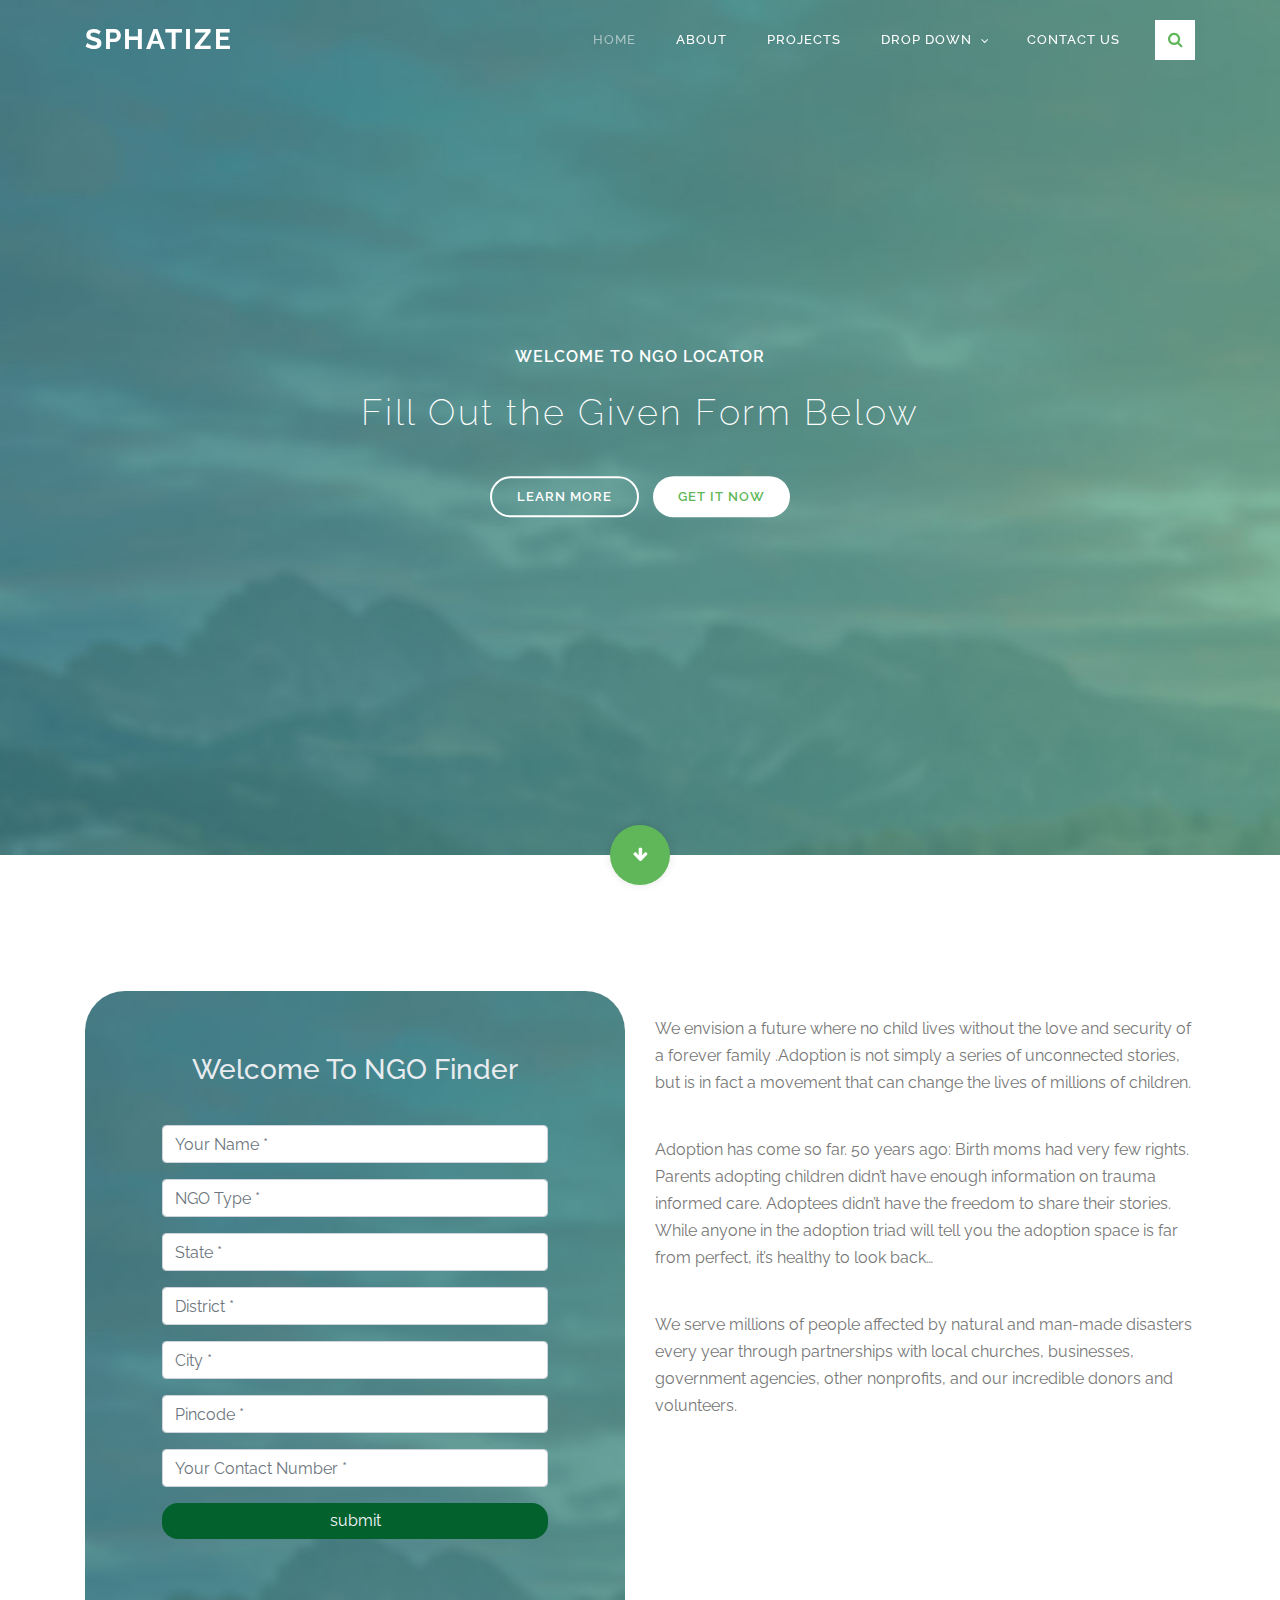
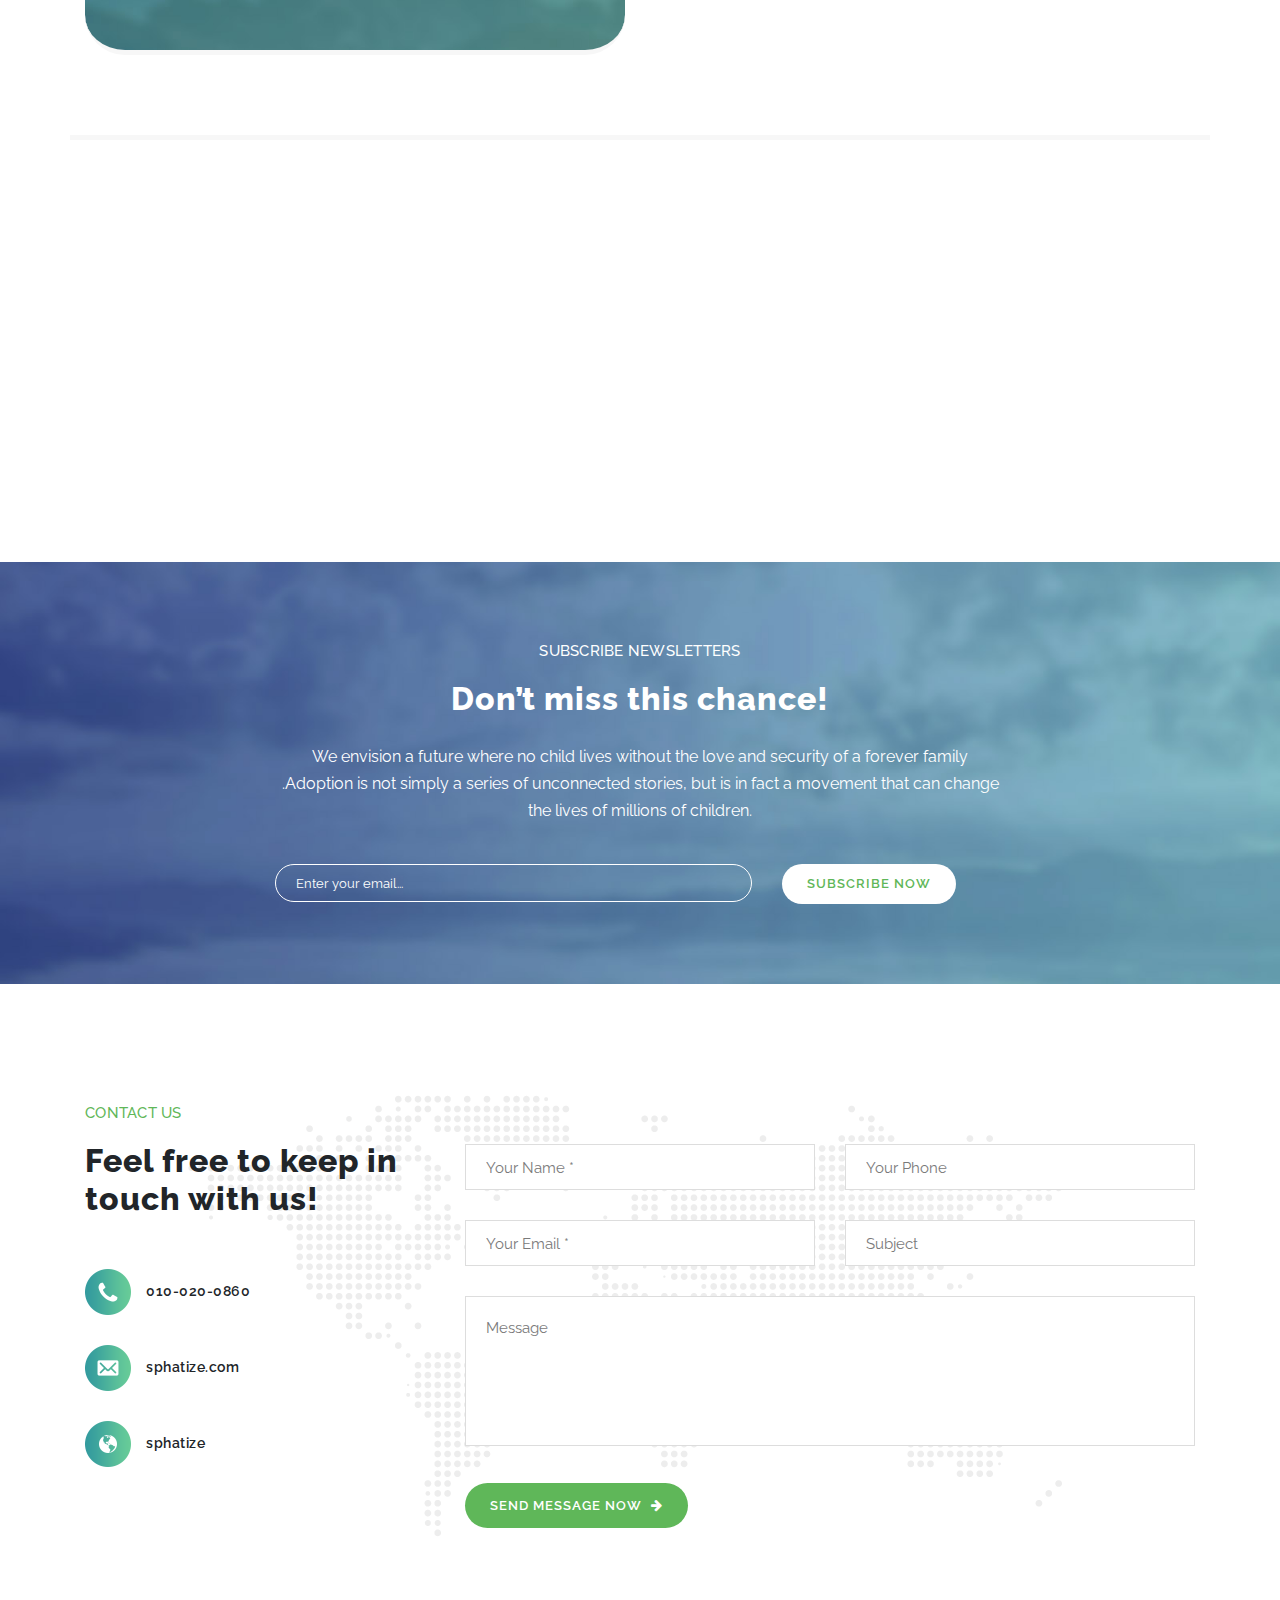
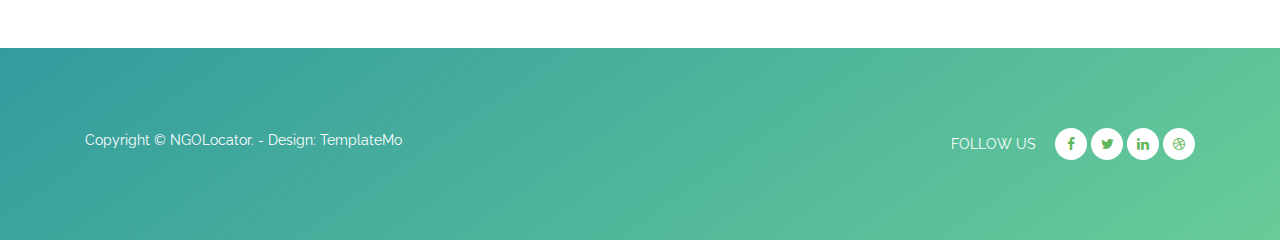
<file: index.html>
<!DOCTYPE html>
<html lang="en">

  <head>

    <meta charset="utf-8">
    <meta name="viewport" content="width=device-width, initial-scale=1, shrink-to-fit=no">
    <meta name="description" content="">
    <meta name="author" content="">
    <link href="https://fonts.googleapis.com/css?family=Raleway:100,200,300,400,500,600,700,800,900&display=swap" rel="stylesheet">

    <title>NGO Locator</title>

<!--

Breezed Template

https://templatemo.com/tm-543-breezed

-->
    <!-- Additional CSS Files -->
    <link rel="stylesheet" type="text/css" href="assets/css/bootstrap.min.css">

    <link rel="stylesheet" type="text/css" href="assets/css/font-awesome.css">

    <link rel="stylesheet" href="assets/css/templatemo-breezed.css">

    <link rel="stylesheet" href="assets/css/owl-carousel.css">

    <link rel="stylesheet" href="assets/css/lightbox.css">
    <style>
        .register .nav-tabs .nav-link:hover{
            border: none;
        }
        .text-align{
            margin-top: -3%;
            margin-bottom: -9%;

            padding: 12%;
            /* margin-left: 10%; */
        }
        /* .form-new{
            margin-right: 22%;
            margin-left: 20%;
        } */
        .register-heading{
            /* margin-left: 21%; */
            text-align: center;
            margin-bottom: 10%;
            color: #e9ecef;
        }
        .register-heading h1{
            margin-left: 21%;
            margin-bottom: 10%;
            color: #e9ecef;
        }
        .register{
            background-image: url("assets/images/slide-01.jpg");
            margin-top: 3%;
            padding: 3%;
            border-radius: 2.5rem;
        }
        .btnSubmit
        {
            width: 50%;
            border-radius: 1rem;
            padding: 1.5%;
            color: #fff;
            background-color: #03612e;
            border: none;
            cursor: pointer;
            margin-right: 6%;
            color: rgb(246, 246, 252);
            margin-top: 4%;
        }
</style>

    </head>
    
    <body>
    
    <!-- ***** Preloader Start ***** -->
    <div id="preloader">
        <div class="jumper">
            <div></div>
            <div></div>
            <div></div>
        </div>
    </div>  
    <!-- ***** Preloader End ***** -->
    
    
    <!-- ***** Header Area Start ***** -->
    <header class="header-area header-sticky">
        <div class="container">
            <div class="row">
                <div class="col-12">
                    <nav class="main-nav">
                        <!-- ***** Logo Start ***** -->
                        <a href="index.html" class="logo">
                            SPHATIZE
                        </a>
                        <!-- ***** Logo End ***** -->
                        <!-- ***** Menu Start ***** -->
                        <ul class="nav">
                            <li class="scroll-to-section"><a href="#top" class="active">Home</a></li>
                            <li class="scroll-to-section"><a href="#about">About</a></li>
                            <li class="scroll-to-section"><a href="#projects">Projects</a></li>
                            <li class="submenu">
                                <a href="javascript:;">Drop Down</a>
                                <ul>
                                    <li><a href="">About Us</a></li>
                                    <li><a href="">Features</a></li>
                                    <li><a href="">FAQ's</a></li>
                                    <li><a href="">Blog</a></li>
                                </ul>
                            </li>
                            <li class="scroll-to-section"><a href="#contact-us">Contact Us</a></li> 
                            <div class="search-icon">
                                <a href="#search"><i class="fa fa-search"></i></a>
                            </div>
                        </ul>        
                        <a class='menu-trigger'>
                            <span>Menu</span>
                        </a>
                        <!-- ***** Menu End ***** -->
                    </nav>
                </div>
            </div>
        </div>
    </header>
    <!-- ***** Header Area End ***** -->
    
    <!-- ***** Search Area ***** -->
    <div id="search">
        <button type="button" class="close">×</button>
        <form id="contact" action="#" method="get">
            <fieldset>
                <input type="search" name="q" placeholder="SEARCH KEYWORD(s)" aria-label="Search through site content">
            </fieldset>
            <fieldset>
                <button type="submit" class="main-button">Search</button>
            </fieldset>
        </form>
    </div>

    <!-- ***** Main Banner Area Start ***** -->
    <div class="main-banner header-text" id="top">
        <div class="Modern-Slider">
          <!-- Item -->
          <div class="item">
            <div class="img-fill">
                <img src="assets/images/slide-01.jpg" alt="">
                <div class="text-content">
                  <h3>Welcome To NGO Locator</h3>
                  <h5>Fill Out the Given Form Below</h5>
                  <a href="#" class="main-stroked-button">Learn More</a>
                  <a href="#" class="main-filled-button">Get It Now</a>
                </div>
            </div>
          </div>
          <!-- // Item -->
        </div>
    </div>
    <div class="scroll-down scroll-to-section"><a href="#about"><i class="fa fa-arrow-down"></i></a></div>
    <!-- ***** Main Banner Area End ***** -->

    <!-- ***** About Area Starts ***** -->
    <section class="section" id="about">
        <div class="container">
            <div class="row">
                <div class="col-lg-6 col-md-6 col-xs-12">
                    <div class="container register">
                        <div class="row">
                            <div class="col-md-12">
                                    <div class="tab-pane fade show active text-align form-new" id="home" role="tabpanel" aria-labelledby="home-tab">
                                        <h3 class="register-heading">Welcome To NGO Finder</h3>
                                        <div class="row register-form">
                                            <div class="col-md-12">
                                                <form method="post" autocomplete="off" name="google-sheet">
                                                    <div class="form-group">
                                                        <input type="text" name="Name" class="form-control" placeholder="Your Name *" value="" required=""/>
                                                    </div>
                                                    <div class="form-group">
                                                        <input type="text" name="NGO Type" class="form-control" placeholder="NGO Type *" value="" required=""/>
                                                    </div>
                                                    <div class="form-group">
                                                        <input type="text" name="State" class="form-control" placeholder="State *" value="" required=""/>
                                                    </div>
                                                    <div class="form-group">
                                                        <input type="text" name="District" class="form-control" placeholder="District *" value="" required=""/>
                                                    </div>
                                                    <div class="form-group">
                                                        <input type="text" name="City" class="form-control" placeholder="City *" value="" required=""/>
                                                    </div>
                                                    <div class="form-group">
                                                        <input type="number" name="Pincode" class="form-control" placeholder="Pincode *" value="" required=""/>
                                                    </div>
                                                    <div class="form-group">
                                                        <input type="number" name="Phone" class="form-control" placeholder="Your Contact Number *" value="" required=""/>
                                                    </div>
                                                    <div class="form-group">
                                                        <input type="submit" name="submit" class="btnSubmit btn-block" value="submit" />
                                                    </div>
                                            
                                                </form>
                                            </div>
                                        </div>
                                    </div>
                            </div>
                        </div>
                    </div>   
                </div>
                <div class="col-lg-6 col-md-6 col-xs-12">
                    <div class="right-text-content">
                        <p>

                            We envision a future where no child lives without the love and security of a forever family .Adoption is not simply a series
                            of unconnected stories, but is in fact a movement that can change the lives of millions of children.
                        </p>
                    </div>
                    <div class="right-text-content">
                        <p>Adoption has come so far. 50 years ago: Birth moms had very few rights. Parents adopting children didn’t have enough information on trauma informed care. 
                            Adoptees didn’t have the freedom to share their stories. While anyone in the adoption triad will tell you the adoption space is far from 
                            perfect, it’s healthy to look back…</p>
                    </div><div class="right-text-content">
                        <p>We serve millions of people affected by natural and man-made disasters every year through partnerships with local churches, businesses, government agencies, 
                            other nonprofits, and our incredible donors and volunteers.</p>
                    </div>
                </div>
            </div>
        </div>
    </section>
    <!-- ***** About Area Ends ***** -->

    <!-- ***** Features Big Item Start ***** -->
    <section class="section" id="features">
        <div class="container">
            <div class="row">
                <div class="col-lg-4 col-md-6 col-sm-12 col-xs-12" data-scroll-reveal="enter left move 30px over 0.6s after 0.4s">
                    <div class="features-item">
                        <div class="features-icon">
                            <img src="assets/images/features-icon-1.png" alt="">
                        </div>
                        <div class="features-content">
                            <h4>Initial Work</h4>
                            <p>We serve millions of people affected by natural and man-made disasters every year through partnerships with local churches, businesses, government agencies, other nonprofits, and our incredible donors and volunteers.</p>
                            <a href="#" class="text-button-icon">
                                Learn More <i class="fa fa-arrow-right"></i>
                            </a>
                        </div>
                    </div>
                </div>
                <div class="col-lg-4 col-md-6 col-sm-12 col-xs-12" data-scroll-reveal="enter bottom move 30px over 0.6s after 0.4s">
                    <div class="features-item">
                        <div class="features-icon">
                            <img src="assets/images/features-icon-1.png" alt="">
                        </div>
                        <div class="features-content">
                            <h4>Master Planning</h4>
                            <p>We envision a future where no child lives without the love and security of a forever family .Adoption is not simply a series of unconnected stories, but is in fact a movement that can change the lives of millions of children. </p>
                            <a href="#" class="text-button-icon">
                                Learn More <i class="fa fa-arrow-right"></i>
                            </a>
                        </div>
                    </div>
                </div>
                <div class="col-lg-4 col-md-6 col-sm-12 col-xs-12" data-scroll-reveal="enter right move 30px over 0.6s after 0.4s">
                    <div class="features-item">
                        <div class="features-icon">
                            <img src="assets/images/features-icon-1.png" alt="">
                        </div>
                        <div class="features-content">
                            <h4>Smooth Execution</h4>
                            <p>We envision a future where no child lives without the love and security of a forever family .Adoption is not simply a series of unconnected stories, but is in fact a movement that can change the lives of millions of children. </p>
                            <a href="#" class="text-button-icon">
                                Learn More <i class="fa fa-arrow-right"></i>
                            </a>
                        </div>
                    </div>
                </div>
            </div>
        </div>
    </section>
    <!-- ***** Features Big Item End ***** -->

    <!-- ***** Features Big Item Start ***** -->
    <section class="section" id="subscribe">
        <div class="container">
            <div class="row">
                <div class="col-lg-8 offset-lg-2">
                    <div class="section-heading">
                        <h6>Subscribe Newsletters</h6>
                        <h2>Don’t miss this chance!</h2>
                    </div>
                    <div class="subscribe-content">
                        <p>We envision a future where no child lives without the love and security of a forever family .Adoption is not simply a series of unconnected stories, but is in fact a movement that can change the lives of millions of children. </p>
                        <div class="subscribe-form">
                            <form id="subscribe-now" action="" method="get">
                                <div class="row">
                                    <div class="col-md-8 col-sm-12">
                                      <fieldset>
                                        <input name="email" type="text" id="email" placeholder="Enter your email..." required="">
                                      </fieldset>
                                    </div>
                                    <div class="col-md-4 col-sm-12">
                                      <fieldset>
                                        <button type="submit" id="form-submit" class="main-button">Subscribe Now</button>
                                      </fieldset>
                                    </div>
                                </div>
                            </form>
                        </div>
                    </div>
                </div>
            </div>
        </div>
    </section>
   
    <section class="section" id="contact-us">
        <div class="container">
            <div class="row">
                <div class="col-lg-4 col-md-4 col-xs-12">
                    <div class="left-text-content">
                        <div class="section-heading">
                            <h6>Contact Us</h6>
                            <h2>Feel free to keep in touch with us!</h2>
                        </div>
                        <ul class="contact-info">
                            <li><img src="assets/images/contact-info-01.png" alt="">010-020-0860</li>
                            <li><img src="assets/images/contact-info-02.png" alt="">sphatize.com</li>
                            <li><img src="assets/images/contact-info-03.png" alt="">sphatize</li>
                        </ul>
                    </div>
                </div>
                <div class="col-lg-8 col-md-8 col-xs-12">
                    <div class="contact-form">
                        <form id="contact" action="" method="get">
                          <div class="row">
                            <div class="col-md-6 col-sm-12">
                              <fieldset>
                                <input name="name" type="text" id="name" placeholder="Your Name *" required="">
                              </fieldset>
                            </div>
                            <div class="col-md-6 col-sm-12">
                              <fieldset>
                                <input name="phone" type="text" id="phone" placeholder="Your Phone" required="">
                              </fieldset>
                            </div>
                            <div class="col-md-6 col-sm-12">
                              <fieldset>
                                <input name="email" type="email" id="email" placeholder="Your Email *" required="">
                              </fieldset>
                            </div>
                            <div class="col-md-6 col-sm-12">
                              <fieldset>
                                <input name="subject" type="text" id="subject" placeholder="Subject">
                              </fieldset>
                            </div>
                            <div class="col-lg-12">
                              <fieldset>
                                <textarea name="message" rows="6" id="message" placeholder="Message" required=""></textarea>
                              </fieldset>
                            </div>
                            <div class="col-lg-12">
                              <fieldset>
                                <button type="submit" id="form-submit" class="main-button-icon">Send Message Now <i class="fa fa-arrow-right"></i></button>
                              </fieldset>
                            </div>
                          </div>
                        </form>
                    </div>
                </div>
            </div>
        </div>
    </section>
    <!-- ***** Contact Us Area Ends ***** -->
    
    <!-- ***** Footer Start ***** -->
    <footer>
        <div class="container">
            <div class="row">
                <div class="col-lg-6 col-xs-12">
                    <div class="left-text-content">
                        <p>Copyright &copy; NGOLocator. 
                        
                        - Design: <a rel="nofollow noopener" href="NGOLOCATOR">TemplateMo</a></p>
                    </div>
                </div>
                <div class="col-lg-6 col-xs-12">
                    <div class="right-text-content">
                            <ul class="social-icons">
                                <li><p>Follow Us</p></li>
                                <li><a rel="nofollow" href="https://fb.com/templatemo"><i class="fa fa-facebook"></i></a></li>
                                <li><a rel="nofollow" href="https://fb.com/templatemo"><i class="fa fa-twitter"></i></a></li>
                                <li><a rel="nofollow" href="https://fb.com/templatemo"><i class="fa fa-linkedin"></i></a></li>
                                <li><a rel="nofollow" href="https://fb.com/templatemo"><i class="fa fa-dribbble"></i></a></li>
                            </ul>
                    </div>
                </div>
            </div>
        </div>
    </footer>
    

    <!-- jQuery -->
    <script src="assets/js/jquery-2.1.0.min.js"></script>

    <!-- Bootstrap -->
    <script src="assets/js/popper.js"></script>
    <script src="assets/js/bootstrap.min.js"></script>

    <!-- Plugins -->
    <script src="assets/js/owl-carousel.js"></script>
    <script src="assets/js/scrollreveal.min.js"></script>
    <script src="assets/js/waypoints.min.js"></script>
    <script src="assets/js/jquery.counterup.min.js"></script>
    <script src="assets/js/imgfix.min.js"></script> 
    <script src="assets/js/slick.js"></script> 
    <script src="assets/js/lightbox.js"></script> 
    <script src="assets/js/isotope.js"></script> 
    
    <!-- Global Init -->
    <script src="assets/js/custom.js"></script>
    <script>
        const scriptURL = 'https://script.google.com/macros/s/AKfycbyVySAwBnuQlNZzVY_opl0wBU-8Vws1WzcLSdMutOp3HIbDRepaBT9giC_LuuAY2VZT/exec'
        const form = document.forms['google-sheet']
      
        form.addEventListener('submit', e => {
          e.preventDefault()
          fetch(scriptURL, { method: 'POST', body: new FormData(form)})
            .then(response => alert("Thanks for Contacting us..! We Will Contact You Soon..."))
            .catch(error => console.error('Error!', error.message))
        })
      </script>


    <script src="https://maxcdn.bootstrapcdn.com/bootstrap/4.1.1/js/bootstrap.min.js"></script>
    <script src="https://cdnjs.cloudflare.com/ajax/libs/jquery/3.2.1/jquery.min.js"></script>
    <script>

        $(function() {
            var selectedClass = "";
            $("p").click(function(){
            selectedClass = $(this).attr("data-rel");
            $("#portfolio").fadeTo(50, 0.1);
                $("#portfolio div").not("."+selectedClass).fadeOut();
            setTimeout(function() {
              $("."+selectedClass).fadeIn();
              $("#portfolio").fadeTo(50, 1);
            }, 500);
                
            });
        });

    </script>

  </body>
</html>
</file>
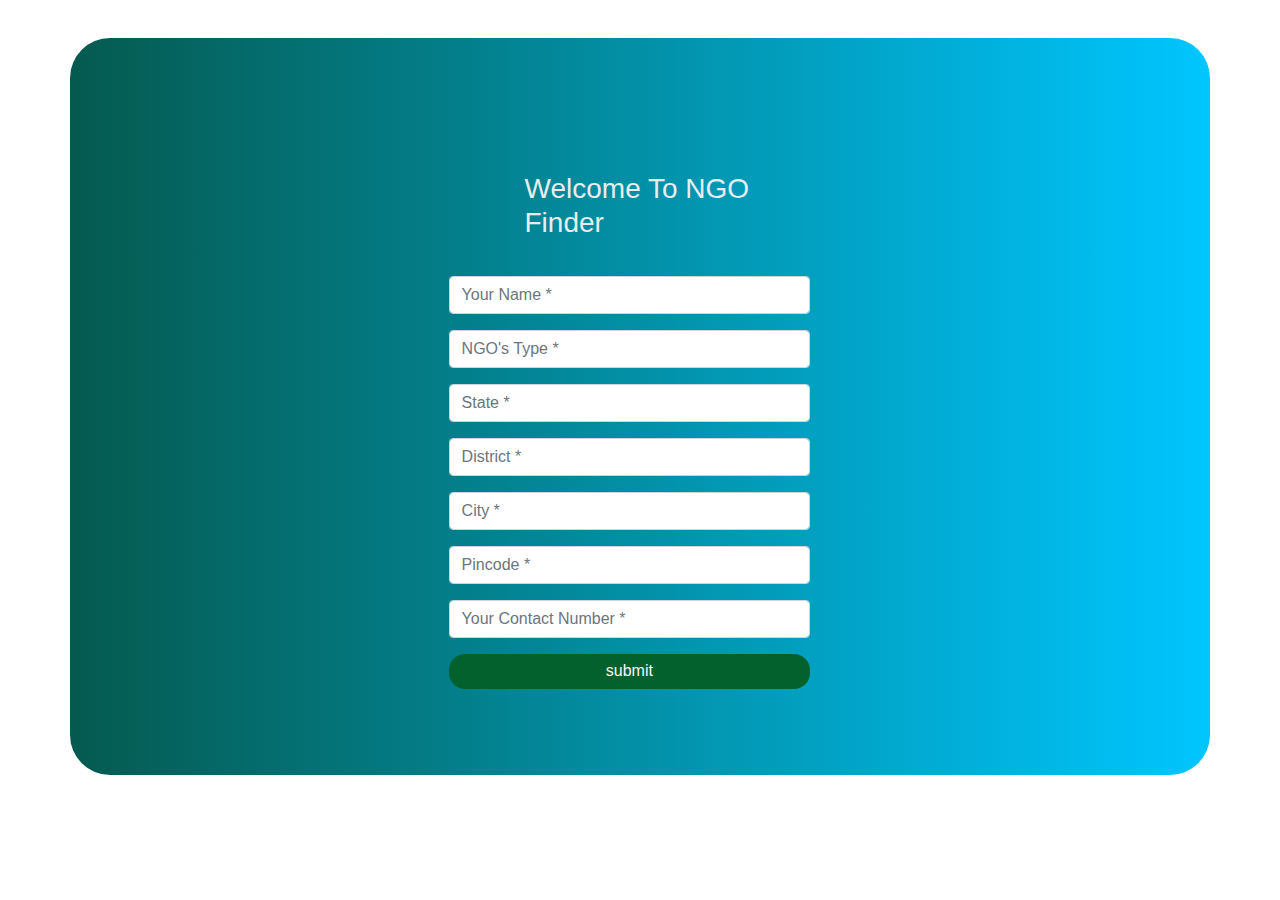
<file: RegistrationForm.html>
<!DOCTYPE html>
<html lang="en">
<head>
    <meta charset="UTF-8">
    <meta name="viewport" content="width=device-width, initial-scale=1.0">
    <title>NGO Finder</title>
    <link href="https://maxcdn.bootstrapcdn.com/bootstrap/4.1.1/css/bootstrap.min.css" rel="stylesheet" id="bootstrap-css">
    <style>
            .register .nav-tabs .nav-link:hover{
                border: none;
            }
            .text-align{
                margin-top: -3%;
                margin-bottom: -9%;

                padding: 12%;
                margin-left: 10%;
            }
            .form-new{
                margin-right: 22%;
                margin-left: 20%;
            }
            .register-heading{
                margin-left: 21%;
                margin-bottom: 10%;
                color: #e9ecef;
            }
            .register-heading h1{
                margin-left: 21%;
                margin-bottom: 10%;
                color: #e9ecef;
            }
            .register{
                background: -webkit-linear-gradient(left, #055a4f, #00c6ff);
                margin-top: 3%;
                padding: 3%;
                border-radius: 2.5rem;
            }
            .btnSubmit
            {
                width: 50%;
                border-radius: 1rem;
                padding: 1.5%;
                color: #fff;
                background-color: #03612e;
                border: none;
                cursor: pointer;
                margin-right: 6%;
                color: rgb(246, 246, 252);
                margin-top: 4%;
            }
    </style>

</head>
<body>
    
<div class="container register">
            <div class="row">
                <div class="col-md-12">
                        <div class="tab-pane fade show active text-align form-new" id="home" role="tabpanel" aria-labelledby="home-tab">
                            <h3 class="register-heading">Welcome To NGO Finder</h3>
                            <div class="row register-form">
                                <div class="col-md-12">
                                    <form method="post" autocomplete="off" name="google-sheet">
                                        <div class="form-group">
                                            <input type="text" name="Name" class="form-control" placeholder="Your Name *" value="" required=""/>
                                        </div>
                                        <div class="form-group">
                                            <input type="text" name="NGO Type" class="form-control" placeholder="NGO's Type *" value="" required=""/>
                                        </div>
                                        <div class="form-group">
                                            <input type="text" name="State" class="form-control" placeholder="State *" value="" required=""/>
                                        </div>
                                        <div class="form-group">
                                            <input type="text" name="District" class="form-control" placeholder="District *" value="" required=""/>
                                        </div>
                                        <div class="form-group">
                                            <input type="text" name="City" class="form-control" placeholder="City *" value="" required=""/>
                                        </div>
                                        <div class="form-group">
                                            <input type="number" name="Pincode" class="form-control" placeholder="Pincode *" value="" required=""/>
                                        </div>
                                        <div class="form-group">
                                            <input type="number" name="Phone" class="form-control" placeholder="Your Contact Number *" value="" required=""/>
                                        </div>
                                        <div class="form-group">
                                            <input type="submit" name="submit" class="btnSubmit btn-block" value="submit" />
                                        </div>
                                
                                    </form>
                                </div>
                            </div>
                        </div>
                </div>
            </div>
        </div>
          
          <script>
            const scriptURL = 'https://script.google.com/macros/s/AKfycbw_jgFEqqVAuNNxygCnCMr4AlLU7nOzawIGdPTpmtWdONqKnPAxyIGzXRBu8LrbY9sZmg/exec'
            const form = document.forms['google-sheet']
          
            form.addEventListener('submit', e => {
              e.preventDefault()
              fetch(scriptURL, { method: 'POST', body: new FormData(form)})
                .then(response => alert("Thanks for Contacting us..! We Will Contact You Soon..."))
                .catch(error => console.error('Error!', error.message))
            })
          </script>

        <script src="https://maxcdn.bootstrapcdn.com/bootstrap/4.1.1/js/bootstrap.min.js"></script>
        <script src="https://cdnjs.cloudflare.com/ajax/libs/jquery/3.2.1/jquery.min.js"></script>
</body>
</html>
</file>
<file: assets/css/templatemo-breezed.css>
/*

Breezed Template

https://templatemo.com/tm-543-breezed

*/

/* ---------------------------------------------
Table of contents
------------------------------------------------
01. font & reset css
02. reset
03. global styles
04. header
05. banner
06. features
07. testimonials
08. contact
09. footer
10. preloader
11. search
12. portfolio

--------------------------------------------- */
/* 
---------------------------------------------
font & reset css
--------------------------------------------- 
*/
@import url("https://fonts.googleapis.com/css?family=Poppins:100,200,300,400,500,600,700,800,900");
/* 
---------------------------------------------
reset
--------------------------------------------- 
*/
html, body, div, span, applet, object, iframe, h1, h2, h3, h4, h5, h6, p, blockquote, div
pre, a, abbr, acronym, address, big, cite, code, del, dfn, em, font, img, ins, kbd, q,
s, samp, small, strike, strong, sub, sup, tt, var, b, u, i, center, dl, dt, dd, ol, ul, li,
figure, header, nav, section, article, aside, footer, figcaption {
  margin: 0;
  padding: 0;
  border: 0;
  outline: 0;
}

.clearfix:after {
  content: ".";
  display: block;
  clear: both;
  visibility: hidden;
  line-height: 0;
  height: 0;
}

.clearfix {
  display: inline-block;
}

html[xmlns] .clearfix {
  display: block;
}

* html .clearfix {
  height: 1%;
}

ul, li {
  padding: 0;
  margin: 0;
  list-style: none;
}

header, nav, section, article, aside, footer, hgroup {
  display: block;
}

* {
  box-sizing: border-box;
}

html, body {
  font-family: 'Raleway', sans-serif;
  font-weight: 400;
  background-color: #fff;
  font-size: 16px;
  -ms-text-size-adjust: 100%;
  -webkit-font-smoothing: antialiased;
  -moz-osx-font-smoothing: grayscale;
}

a {
  text-decoration: none !important;
}

h1, h2, h3, h4, h5, h6 {
  margin-top: 0px;
  margin-bottom: 0px;
}

ul {
  margin-bottom: 0px;
}

p {
  font-size: 14px;
  line-height: 25px;
  color: #777;
}

/* 
---------------------------------------------
global styles
--------------------------------------------- 
*/
html,
body {
  background: #fff;
  font-family: 'Raleway', sans-serif;
}

::selection {
  background: #5fb759;
  color: #fff;
}

::-moz-selection {
  background: #5fb759;
  color: #fff;
}

@media (max-width: 991px) {
  html, body {
    overflow-x: hidden;
  }
  .mobile-top-fix {
    margin-top: 30px;
    margin-bottom: 0px;
  }
  .mobile-bottom-fix {
    margin-bottom: 30px;
  }
  .mobile-bottom-fix-big {
    margin-bottom: 60px;
  }
}

a.main-stroked-button {
  font-size: 13px;
  border-radius: 25px;
  padding: 11px 25px;
  background-color: transparent;
  border: 2px solid #fff;
  text-transform: uppercase;
  color: #fff;
  font-weight: 600;
  letter-spacing: 1px;
  -webkit-transition: all 0.3s ease 0s;
  -moz-transition: all 0.3s ease 0s;
  -o-transition: all 0.3s ease 0s;
  transition: all 0.3s ease 0s;
}

a.main-stroked-button:hover {
  background-color: #fff;
  color: #5fb759;
}

a.main-filled-button {
  font-size: 13px;
  border-radius: 25px;
  padding: 13px 25px;
  background-color: #fff;
  text-transform: uppercase;
  color: #5fb759;
  font-weight: 600;
  letter-spacing: 1px;
  -webkit-transition: all 0.3s ease 0s;
  -moz-transition: all 0.3s ease 0s;
  -o-transition: all 0.3s ease 0s;
  transition: all 0.3s ease 0s;
}

a.main-filled-button:hover {
  color: #fff;
  background-color: #5fb759;
}

a.main-button-icon {
  font-size: 13px;
  border-radius: 25px;
  padding: 13px 25px;
  background-color: #5fb759;
  text-transform: uppercase;
  color: #fff;
  font-weight: 600;
  letter-spacing: 1px;
  -webkit-transition: all 0.3s ease 0s;
  -moz-transition: all 0.3s ease 0s;
  -o-transition: all 0.3s ease 0s;
  transition: all 0.3s ease 0s;
}

a.main-button-icon i {
  margin-left: 5px;
  -webkit-transition: all 0.3s ease-in-out 0s;
  -moz-transition: all 0.3s ease-in-out 0s;
  -o-transition: all 0.3s ease-in-out 0s;
  transition: all 0.3s ease-in-out 0s;
}

a.main-button-icon:hover i {
  padding-left: 5px;
}

button.main-button {
  outline: none;
  border: none;
  cursor: pointer;
  font-size: 13px;
  border-radius: 25px;
  padding: 10px 25px;
  background-color: #fff;
  text-transform: uppercase;
  color: #5fb759;
  font-weight: 600;
  letter-spacing: 1px;
  -webkit-transition: all 0.3s ease 0s;
  -moz-transition: all 0.3s ease 0s;
  -o-transition: all 0.3s ease 0s;
  transition: all 0.3s ease 0s;
}

button.main-button:hover {
  color: #fff;
  background-color: #5fb759;
}

button.main-button-icon {
  border: none;
  outline: none;
  font-size: 13px;
  border-radius: 25px;
  padding: 13px 25px;
  background-color: #5fb759;
  text-transform: uppercase;
  color: #fff;
  font-weight: 600;
  letter-spacing: 1px;
  -webkit-transition: all 0.3s ease 0s;
  -moz-transition: all 0.3s ease 0s;
  -o-transition: all 0.3s ease 0s;
  transition: all 0.3s ease 0s;
}

button.main-button-icon i {
  margin-left: 5px;
  -webkit-transition: all 0.3s ease-in-out 0s;
  -moz-transition: all 0.3s ease-in-out 0s;
  -o-transition: all 0.3s ease-in-out 0s;
  transition: all 0.3s ease-in-out 0s;
}

button.main-button-icon:hover i {
  padding-left: 5px;
}

a.text-button-icon {
  text-transform: uppercase;
  color: #1e1e1e;
  font-size: 13px;
  font-weight: 600;
  letter-spacing: 1px;
  -webkit-transition: all 0.3s ease 0s;
  -moz-transition: all 0.3s ease 0s;
  -o-transition: all 0.3s ease 0s;
  transition: all 0.3s ease 0s;
}

a.text-button-icon i {
  margin-left: 5px;
  -webkit-transition: all 0.3s ease-in-out 0s;
  -moz-transition: all 0.3s ease-in-out 0s;
  -o-transition: all 0.3s ease-in-out 0s;
  transition: all 0.3s ease-in-out 0s;
}

a.text-button-icon:hover {
  color: #5fb759;
}

a.text-button-icon:hover i {
  padding-left: 5px;
}


.section-heading h6 {
  font-size: 15px;
  font-weight: 500;
  text-transform: uppercase;
  letter-spacing: 0.25px;
  margin-top: 0px;
  margin-bottom: 0px;
}

.section-heading h2 {
  font-size: 32px;
  font-weight: 800;
  letter-spacing: 1px;
  margin-top: 20px;
  margin-bottom: 0px;
}


/* 
---------------------------------------------
header
--------------------------------------------- 
*/

.background-header {
  background-color: #fff;
  height: 80px!important;
  position: fixed!important;
  top: 0px;
  left: 0px;
  right: 0px;
  box-shadow: 0px 0px 10px rgba(0,0,0,0.15)!important;
}

.background-header .logo,
.background-header .main-nav .nav li a {
  color: #1e1e1e!important;
}

.background-header .main-nav .nav li:hover a {
  color: #5fb759!important;
}

.background-header .nav li a.active {
  color: #5fb759!important;
}

.header-area {
  position: absolute;
  top: 0px;
  left: 0px;
  right: 0px;
  z-index: 100;
  height: 100px;
  -webkit-transition: all .5s ease 0s;
  -moz-transition: all .5s ease 0s;
  -o-transition: all .5s ease 0s;
  transition: all .5s ease 0s;
}

.header-area .main-nav {
  min-height: 80px;
  background: transparent;
}

.header-area .main-nav .logo {
  line-height: 80px;
  color: #fff;
  font-size: 28px;
  font-weight: 700;
  text-transform: uppercase;
  letter-spacing: 2px;
  float: left;
  -webkit-transition: all 0.3s ease 0s;
  -moz-transition: all 0.3s ease 0s;
  -o-transition: all 0.3s ease 0s;
  transition: all 0.3s ease 0s;
}


.header-area .main-nav .nav {
  float: right;
  margin-top: 27px;
  margin-right: 0px;
  background-color: transparent;
  -webkit-transition: all 0.3s ease 0s;
  -moz-transition: all 0.3s ease 0s;
  -o-transition: all 0.3s ease 0s;
  transition: all 0.3s ease 0s;
  position: relative;
  z-index: 999;
}

.header-area .main-nav .nav li {
  padding-left: 20px;
  padding-right: 20px;
}

.header-area .main-nav .nav .search-icon {
  float: right;
  margin-left: 15px;
}

.header-area .main-nav .nav .search-icon a {
  background-color: #fff;
  color: #5fb759;
  width: 40px;
  height: 40px;
  display: inline-block;
  text-align: center;
  line-height: 40px;
}

@media (max-width: 767px) {
  .header-area .main-nav .nav .search-icon {
    float: none;
    text-align: center;
    width: 100%;
    background-color: #fff;
    margin-left: 0px;
  }
}

.header-area .main-nav .nav .search-icon a:hover {
  opacity: 1;
  color: #5fb759!important;
}

.header-area .main-nav .nav li a {
  display: block;
  font-weight: 500;
  font-size: 13px;
  color: #7a7a7a;
  text-transform: uppercase;
  -webkit-transition: all 0.3s ease 0s;
  -moz-transition: all 0.3s ease 0s;
  -o-transition: all 0.3s ease 0s;
  transition: all 0.3s ease 0s;
  height: 40px;
  line-height: 40px;
  border: transparent;
  letter-spacing: 1px;
}

.header-area .main-nav .nav li a {
  color: #fff;
}

.header-area .main-nav .nav li:hover a,
.header-area .main-nav .nav li a.active {
  color: #fff!important;
  opacity: 0.5;
}

.background-header .main-nav .nav li:hover a,
.background-header .main-nav .nav li a.active {
  color: #5fb759!important;
  opacity: 1;
}

.header-area .main-nav .nav li.submenu {
  position: relative;
  padding-right: 35px;
}

.header-area .main-nav .nav li.submenu:after {
  font-family: FontAwesome;
  content: "\f107";
  font-size: 12px;
  color: #fff;
  position: absolute;
  right: 18px;
  top: 12px;
}

.background-header .main-nav .nav li.submenu:after {
  color: #7a7a7a;
}

.header-area .main-nav .nav li.submenu ul {
  position: absolute;
  width: 200px;
  box-shadow: 0 2px 28px 0 rgba(0, 0, 0, 0.06);
  overflow: hidden;
  top: 40px;
  opacity: 0;
  transform: translateY(+2em);
  visibility: hidden;
  z-index: -1;
  transition: all 0.3s ease-in-out 0s, visibility 0s linear 0.3s, z-index 0s linear 0.01s;
}

.header-area .main-nav .nav li.submenu ul li {
  margin-left: 0px;
  padding-left: 0px;
  padding-right: 0px;
}

.header-area .main-nav .nav li.submenu ul li a {
  opacity: 1;
  display: block;
  background: #fff;
  color: #7a7a7a!important;
  padding-left: 20px;
  height: 40px;
  line-height: 40px;
  -webkit-transition: all 0.3s ease 0s;
  -moz-transition: all 0.3s ease 0s;
  -o-transition: all 0.3s ease 0s;
  transition: all 0.3s ease 0s;
  position: relative;
  font-size: 13px;
  border-bottom: 1px solid #f5f5f5;
}

.header-area .main-nav .nav li.submenu ul li a:hover {
  background: #fff;
  color: #5fb759!important;
  padding-left: 25px;
}

.header-area .main-nav .nav li.submenu ul li a:hover:before {
  width: 3px;
}

.header-area .main-nav .nav li.submenu:hover ul {
  visibility: visible;
  opacity: 1;
  z-index: 1;
  transform: translateY(0%);
  transition-delay: 0s, 0s, 0.3s;
}

.header-area .main-nav .menu-trigger {
  cursor: pointer;
  display: block;
  position: absolute;
  top: 23px;
  width: 32px;
  height: 40px;
  text-indent: -9999em;
  z-index: 99;
  right: 40px;
  display: none;
}

.header-area .main-nav .menu-trigger span,
.header-area .main-nav .menu-trigger span:before,
.header-area .main-nav .menu-trigger span:after {
  -moz-transition: all 0.4s;
  -o-transition: all 0.4s;
  -webkit-transition: all 0.4s;
  transition: all 0.4s;
  background-color: #1e1e1e;
  display: block;
  position: absolute;
  width: 30px;
  height: 2px;
  left: 0;
}

.background-header .main-nav .menu-trigger span,
.background-header .main-nav .menu-trigger span:before,
.background-header .main-nav .menu-trigger span:after {
  background-color: #1e1e1e;
}

.header-area .main-nav .menu-trigger span:before,
.header-area .main-nav .menu-trigger span:after {
  -moz-transition: all 0.4s;
  -o-transition: all 0.4s;
  -webkit-transition: all 0.4s;
  transition: all 0.4s;
  background-color: #1e1e1e;
  display: block;
  position: absolute;
  width: 30px;
  height: 2px;
  left: 0;
  width: 75%;
}

.background-header .main-nav .menu-trigger span:before,
.background-header .main-nav .menu-trigger span:after {
  background-color: #1e1e1e;
}

.header-area .main-nav .menu-trigger span:before,
.header-area .main-nav .menu-trigger span:after {
  content: "";
}

.header-area .main-nav .menu-trigger span {
  top: 16px;
}

.header-area .main-nav .menu-trigger span:before {
  -moz-transform-origin: 33% 100%;
  -ms-transform-origin: 33% 100%;
  -webkit-transform-origin: 33% 100%;
  transform-origin: 33% 100%;
  top: -10px;
  z-index: 10;
}

.header-area .main-nav .menu-trigger span:after {
  -moz-transform-origin: 33% 0;
  -ms-transform-origin: 33% 0;
  -webkit-transform-origin: 33% 0;
  transform-origin: 33% 0;
  top: 10px;
}

.header-area .main-nav .menu-trigger.active span,
.header-area .main-nav .menu-trigger.active span:before,
.header-area .main-nav .menu-trigger.active span:after {
  background-color: transparent;
  width: 100%;
}

.header-area .main-nav .menu-trigger.active span:before {
  -moz-transform: translateY(6px) translateX(1px) rotate(45deg);
  -ms-transform: translateY(6px) translateX(1px) rotate(45deg);
  -webkit-transform: translateY(6px) translateX(1px) rotate(45deg);
  transform: translateY(6px) translateX(1px) rotate(45deg);
  background-color: #1e1e1e;
}

.background-header .main-nav .menu-trigger.active span:before {
  background-color: #1e1e1e;
}

.header-area .main-nav .menu-trigger.active span:after {
  -moz-transform: translateY(-6px) translateX(1px) rotate(-45deg);
  -ms-transform: translateY(-6px) translateX(1px) rotate(-45deg);
  -webkit-transform: translateY(-6px) translateX(1px) rotate(-45deg);
  transform: translateY(-6px) translateX(1px) rotate(-45deg);
  background-color: #1e1e1e;
}

.background-header .main-nav .menu-trigger.active span:after {
  background-color: #1e1e1e;
}

.header-area.header-sticky {
  min-height: 80px;
}

.header-area.header-sticky .nav {
  margin-top: 20px !important;
}

.header-area.header-sticky .nav li a.active {
  color: #5fb759;
}

@media (max-width: 1200px) {
  .header-area .main-nav .nav li {
    padding-left: 12px;
    padding-right: 12px;
  }
  .header-area .main-nav:before {
    display: none;
  }
}

@media (max-width: 767px) {
  .header-area .main-nav .logo {
    color: #1e1e1e;
  }
  .header-area.header-sticky .nav li a:hover,
  .header-area.header-sticky .nav li a.active {
    color: #5fb759!important;
    opacity: 1;
  }
  .header-area.header-sticky .nav li.search-icon a {
    width: 100%;
  }
  .header-area {
    background-color: #f7f7f7;
    padding: 0px 15px;
    height: 80px;
    box-shadow: none;
    text-align: center;
  }
  .header-area .container {
    padding: 0px;
  }
  .header-area .logo {
    margin-left: 30px;
  }
  .header-area .menu-trigger {
    display: block !important;
  }
  .header-area .main-nav {
    overflow: hidden;
  }
  .header-area .main-nav .nav {
    float: none;
    width: 100%;
    display: none;
    -webkit-transition: all 0s ease 0s;
    -moz-transition: all 0s ease 0s;
    -o-transition: all 0s ease 0s;
    transition: all 0s ease 0s;
    margin-left: 0px;
  }
  .header-area .main-nav .nav li:first-child {
    border-top: 1px solid #eee;
  }
  .header-area.header-sticky .nav {
    margin-top: 80px !important;
  }
  .header-area .main-nav .nav li {
    width: 100%;
    background: #fff;
    border-bottom: 1px solid #eee;
    padding-left: 0px !important;
    padding-right: 0px !important;
  }
  .header-area .main-nav .nav li a {
    height: 50px !important;
    line-height: 50px !important;
    padding: 0px !important;
    border: none !important;
    background: #f7f7f7 !important;
    color: #191a20 !important;
  }
  .header-area .main-nav .nav li a:hover {
    background: #eee !important;
    color: #5fb759!important;
  }
  .header-area .main-nav .nav li.submenu ul {
    position: relative;
    visibility: inherit;
    opacity: 1;
    z-index: 1;
    transform: translateY(0%);
    transition-delay: 0s, 0s, 0.3s;
    top: 0px;
    width: 100%;
    box-shadow: none;
    height: 0px;
  }
  .header-area .main-nav .nav li.submenu ul li a {
    font-size: 12px;
    font-weight: 400;
  }
  .header-area .main-nav .nav li.submenu ul li a:hover:before {
    width: 0px;
  }
  .header-area .main-nav .nav li.submenu ul.active {
    height: auto !important;
  }
  .header-area .main-nav .nav li.submenu:after {
    color: #3B566E;
    right: 25px;
    font-size: 14px;
    top: 15px;
  }
  .header-area .main-nav .nav li.submenu:hover ul, .header-area .main-nav .nav li.submenu:focus ul {
    height: 0px;
  }
}

@media (min-width: 767px) {
  .header-area .main-nav .nav {
    display: flex !important;
  }
}


/* 
---------------------------------------------
banner
--------------------------------------------- 
*/
/* ==== Main CSS === */
.img-fill{
  width: 100%;
  display: block;
  overflow: hidden;
  position: relative;
  text-align: center
}

.img-fill img {
  min-height: 100%;
  min-width: 100%;
  position: relative;
  display: inline-block;
  max-width: none;
}

*,
*:before,
*:after {
  -webkit-box-sizing: border-box;
  box-sizing: border-box;
  -webkit-font-smoothing: antialiased;
  -moz-osx-font-smoothing: grayscale;
}

.Grid1k {
  padding: 0 15px;
  max-width: 1200px;
  margin: auto;
}

.blocks-box,
.slick-slider {
  margin: 0;
  padding: 0!important;
}

.slick-slide {
  float: left /* If RTL Make This Right */ ;
  padding: 0;
}

/* ==== Slider Style === */
.Modern-Slider .item .img-fill{
  height:95vh;
  background:#000;
}

.Modern-Slider .item .info > div{
  display:inline-block!important;
  vertical-align:middle;
}

.Modern-Slider .NextArrow{
  position:absolute;
  top:50%;
  right:30px;
  border:0 none;
  background-color: transparent;
  text-align:center;
  font-size: 36px;
  font-family: 'FontAwesome';
  color:#FFF;
  z-index:5;
  outline: none;
}

.Modern-Slider .NextArrow:before{
  content:'\f105';
}

.Modern-Slider .PrevArrow {
  position:absolute;
  top:50%;
  left:30px;
  border:0 none;
  background-color: transparent;
  text-align:center;
  font-size: 36px;
  font-family: 'FontAwesome';
  color:#FFF;
  z-index:5;
  outline: none;
}

.Modern-Slider .PrevArrow:before{
  content:'\f104';
}

.scroll-down {
  position: absolute;
  left: 50%;
  margin-top: -30px;
  margin-left: -30px;
  z-index: 10;
}

.scroll-down a {
  display: inline-block;
  background-color: #5fb759;
  width: 60px;
  height: 60px;
  text-align: center;
  line-height: 60px;
  border-radius: 50%;
  color: #fff;
  box-shadow: 0px 0px 10px rgba(0,0,0,0.1);
}

ul.slick-dots {
  display: none!important;
}

.Modern-Slider .text-content {
  width: 80%;
  position: absolute;
  top: 50%;
  left: 50%;
  transform: translate(-50%, -50%);
}

.Modern-Slider .item h3 {
  margin-bottom: 25px;
  font-size: 16px;
  text-transform: uppercase;
  font-weight: 600;
  letter-spacing: 1px;
  color:#FFF;
  animation:fadeOutRight 1s both;
}

.Modern-Slider .item h5 {
  margin-bottom: 50px;
  font-size: 36px;
  font-weight: 200;
  letter-spacing: 2.5px;
  color:#FFF;
  overflow:hidden;
  animation:fadeOutLeft 1s both;
}

.Modern-Slider .item a {
  margin: 0 5px;
}

.Modern-Slider .item.slick-active h3{
  animation:fadeInDown 1s both 1s;
}

.Modern-Slider .item.slick-active h5{
  animation:fadeInLeft 1s both 1.5s;
}

.Modern-Slider .item.slick-active{
  animation:Slick-FastSwipeIn 1s both;
}

.Modern-Slider .buttons {
  position: relative;
}

.Modern-Slider {background:#000;}


/* ==== Slick Slider Css Ruls === */
.slick-slider{position:relative;display:block;-webkit-user-select:none;-moz-user-select:none;-ms-user-select:none;user-select:none;-webkit-touch-callout:none;-khtml-user-select:none;-ms-touch-action:pan-y;touch-action:pan-y;-webkit-tap-highlight-color:transparent}
.slick-list{position:relative;display:block;overflow:hidden;margin:0;padding:0}
.slick-list:focus{outline:none}.slick-list.dragging{cursor:hand}
.slick-slider .slick-track,.slick-slider .slick-list{-webkit-transform:translate3d(0,0,0);-ms-transform:translate3d(0,0,0);transform:translate3d(0,0,0)}
.slick-track{position:relative;top:0;left:0;display:block}
.slick-track:before,.slick-track:after{display:table;content:''}.slick-track:after{clear:both}
.slick-loading .slick-track{visibility:hidden}
.slick-slide{display:none;float:left /* If RTL Make This Right */ ;height:100%;min-height:1px}
.slick-slide.dragging img{pointer-events:none}
.slick-initialized .slick-slide{display:block}
.slick-loading .slick-slide{visibility:hidden}
.slick-vertical .slick-slide{display:block;height:auto;border:1px solid transparent}

/*
---------------------------------------------
about
---------------------------------------------
*/

#about {
  padding: 120px 0px 0px 0px;
  position: relative;
  z-index: 9;
}

#about .container {
  border-bottom: 5px solid #f7f7f7;
  padding-bottom: 80px;
}

#about .section-heading {
  margin-bottom: 10px;
}

#about .section-heading h6 {
  color: #5fb759;
}

#about .service-item {
  margin-top: 30px;
}

#about .service-item img {
  float: left;
  margin-right: 15px;
  width: 46px;
  height: 46px;
}

#about .service-item h4 {
  font-size: 15px;
  font-weight: 700;
  text-transform: uppercase;
  letter-spacing: 0.25px;
  line-height: 46px;
}

#about a.main-button-icon {
  display: inline-block;
  margin-top: 60px;
}

#about .right-text-content {
  margin-top: 40px;
}

#about .right-text-content p {
  font-size: 16px;
  line-height: 27px;
  color: #777;
}


/*
---------------------------------------------
features
---------------------------------------------
*/

#features {
  padding-top: 80px;
  padding-bottom: 70px;
}

#features .features-item {
  margin-bottom: 50px;
}

.features-item .features-icon {
  float: left;
}

#features .features-content {
  margin-left: 75px;
}

.features-item .features-content h4 {
  font-size: 15px;
  font-weight: 700;
  text-transform: uppercase;
  letter-spacing: 0.25px;
  margin-bottom: 15px;
}

.features-item .features-content p {
  margin-bottom: 15px;
}



/*
---------------------------------------------
subscribe
---------------------------------------------
*/

#subscribe {
  padding: 80px 0px;
  background-image: url(../images/slide-02.jpg);
  background-position: center center;
  background-repeat: no-repeat;
  background-size: cover;
}

#subscribe .section-heading {
  text-align: center;
  color: #fff;
  margin-bottom: 25px;
}

#subscribe p {
  text-align: center;
  font-size: 16px;
  line-height: 27px;
  color: #fff;
  margin-bottom: 40px;
}

#subscribe input {
  width: 100%;
  height: 38px;
  border-radius: 19px;
  border: 1px solid #fff;
  background-color: transparent;
  padding: 0px 20px;
  font-size: 13px;
  color: #fff;
  outline: none;
}

.subscribe-form ::-webkit-input-placeholder { /* Edge */
  color: #fff;
}

.subscribe-form :-ms-input-placeholder { /* Internet Explorer 10-11 */
  color: #fff;
}

.subscribe-form ::placeholder {
  color: #fff;
}

@media (max-width: 767px) {
  #subscribe fieldset {
    text-align: center;
    margin-bottom: 20px;
  }
}

/*
--------------------------------------------
testimonials
--------------------------------------------
*/
#testimonials {
  margin-top: 120px;
  padding: 80px 0px;
  padding: 120px 0px;
  background-image: url(../images/slide-03.jpg);
  background-position: center center;
  background-repeat: no-repeat;
  background-size: cover;
}
#testimonials .section-heading {
  text-align: center;
  color: #fff;
  margin-bottom: 60px;
}

#testimonials .item {
  position: relative;
  text-align: center;
}

#testimonials .item h4 {
  font-size: 17px;
  font-weight: 700;
  text-transform: uppercase;
  color: #fff;
  letter-spacing: 1px;
  margin-top: 22px;
  margin-bottom: 7px;
}


#testimonials .item span {
  color: #fff;
  font-weight: 500;
  font-size: 13px;
  text-transform: uppercase;
  letter-spacing: 0.5px;
}

#testimonials .item .member-thumb {
  position: relative;
}

#testimonials .item .hover-effect {
  cursor: pointer;
  position: absolute;
  top: 0;
  bottom: 0;
  width: 100%;
  background-color: rgba(0,0,0,0.95);
  opacity: 0;
  visibility: hidden;
  -webkit-transition: all 0.5s ease 0s;
  -moz-transition: all 0.5s ease 0s;
  -o-transition: all 0.5s ease 0s;
  transition: all 0.5s ease 0s;
}

#testimonials .item .hover-content {
  position: absolute;
  top: 50%;
  left: 50%;
  transform: translate(-50%, -50%);
  width: 100%;
}

#testimonials .item:hover .hover-effect {
  opacity: 1;
  visibility: visible;
}

#testimonials .item .hover-effect ul li {
  display: inline-block;
  margin: 0px 5px;
}

#testimonials .item .hover-effect ul li a {
  width: 32px;
  height: 32px;
  display: inline-block;
  text-align: center;
  line-height: 32px;
  font-size: 14px;
  background-color: #fff;
  border-radius: 50%;
  color: #5fb759;
  -webkit-transition: all 0.3s ease 0s;
  -moz-transition: all 0.3s ease 0s;
  -o-transition: all 0.3s ease 0s;
  transition: all 0.3s ease 0s;
}

#testimonials .item .hover-effect ul li a:hover {
  color: #fff;
  background-color: #5fb759;
}

#testimonials .owl-carousel {
  padding-bottom: 60px;
}

.owl-dots {
  position: absolute;
  left: 50%;
  transform: translateX(-50%);
  bottom: 0;
}

.owl-dots .owl-dot {
  outline: none;
  height: 10px;
}

.owl-dots .owl-dot span {
  width: 8px;
  height: 8px;
  background-color: #fff;
  border-radius: 50%;
  display: inline-block;
  margin: 0px 5px;
  outline: none;
  -webkit-transition: all 0.2s ease 0s;
  -moz-transition: all 0.2s ease 0s;
  -o-transition: all 0.2s ease 0s;
  transition: all 0.2s ease 0s;
}

.owl-dots .active span {
  width: 10px;
  height: 10px;
  margin-bottom: -1px;
}





/* 
---------------------------------------------
contact
--------------------------------------------- 
*/

#contact-us .section-heading {
  margin-bottom: 50px;
}

#contact-us .section-heading h6 {
  color: #5fb759;
}

#contact-us .left-text-content ul li {
  margin-bottom: 30px;
}

#contact-us .left-text-content ul li {
  font-size: 14px;
  font-weight: 600;
  letter-spacing: 0.5px;
}

#contact-us .left-text-content ul li img {
  margin-right: 15px;
}

#contact-us {
  padding: 120px 0px;
  background-image: url(../images/dotted-map-bg.png);
  background-position: center center;
  background-repeat: no-repeat;
}

#contact {
  margin-top: 40px;
}

.contact-form input,
.contact-form textarea {
  color: #7a7a7a;
  font-size: 15px;
  border: 1px solid #ddd;
  background-color: #fff;
  width: 100%;
  height: 46px;
  outline: none;
  padding-top: 3px;
  padding-left: 20px;
  padding-right: 20px;
  -webkit-appearance: none;
  -moz-appearance: none;
  appearance: none;
  margin-bottom: 30px;
}

.contact-form textarea {
  height: 150px;
  resize: none;
  padding: 20px;
}

.contact-form ::-webkit-input-placeholder { /* Edge */
  color: #7a7a7a;
}

.contact-form :-ms-input-placeholder { /* Internet Explorer 10-11 */
  color: #7a7a7a;
}

.contact-form ::placeholder {
  color: #7a7a7a;
}





/* 
---------------------------------------------
footer
--------------------------------------------- 
*/

footer {
  padding: 80px 0px;
  background: rgb(51,155,158);
  background: linear-gradient(145deg, rgba(51,155,158,1) 0%, rgba(104,204,152,1) 100%);
}

footer .left-text-content p {
  color: #fff;
  font-size: 14px;
}

footer .left-text-content a {
  color: #fff;
}

footer .right-text-content {
  float: right;
}

footer .right-text-content p {
  color: #fff;
  font-size: 14px;
  margin-right: 15px;
  text-transform: uppercase;
}

footer .right-text-content ul li {
  display: inline-block;
}

footer .right-text-content ul li a {
  width: 32px;
  height: 32px;
  display: inline-block;
  text-align: center;
  line-height: 32px;
  font-size: 14px;
  background-color: #fff;
  border-radius: 50%;
  color: #5fb759;
  -webkit-transition: all 0.3s ease 0s;
  -moz-transition: all 0.3s ease 0s;
  -o-transition: all 0.3s ease 0s;
  transition: all 0.3s ease 0s;
}

footer .right-text-content ul li a:hover {
  background-color: #5fb759;
  color: #fff;
}

@media (max-width: 992px) {
  footer .left-text-content p {
    text-align: center;
    margin-bottom: 30px;
  }
  footer .right-text-content {
    float: none;
    text-align: center;
  }
}



/* 
---------------------------------------------
preloader
--------------------------------------------- 
*/
#preloader {
  overflow: hidden;
  background-image: linear-gradient(145deg, #339b9e 0%, #68cc98 100%);
  left: 0;
  right: 0;
  top: 0;
  bottom: 0;
  position: fixed;
  z-index: 99999;
  color: #fff;
}

#preloader .jumper {
  left: 0;
  top: 0;
  right: 0;
  bottom: 0;
  display: block;
  position: absolute;
  margin: auto;
  width: 50px;
  height: 50px;
}

#preloader .jumper > div {
  background-color: #fff;
  width: 10px;
  height: 10px;
  border-radius: 100%;
  -webkit-animation-fill-mode: both;
  animation-fill-mode: both;
  position: absolute;
  opacity: 0;
  width: 50px;
  height: 50px;
  -webkit-animation: jumper 1s 0s linear infinite;
  animation: jumper 1s 0s linear infinite;
}

#preloader .jumper > div:nth-child(2) {
  -webkit-animation-delay: 0.33333s;
  animation-delay: 0.33333s;
}

#preloader .jumper > div:nth-child(3) {
  -webkit-animation-delay: 0.66666s;
  animation-delay: 0.66666s;
}

@-webkit-keyframes jumper {
  0% {
    opacity: 0;
    -webkit-transform: scale(0);
    transform: scale(0);
  }
  5% {
    opacity: 1;
  }
  100% {
    -webkit-transform: scale(1);
    transform: scale(1);
    opacity: 0;
  }
}

@keyframes jumper {
  0% {
    opacity: 0;
    -webkit-transform: scale(0);
    transform: scale(0);
  }
  5% {
    opacity: 1;
  }
  100% {
    opacity: 0;
  }
}




/* 
---------------------------------------------
search
--------------------------------------------- 
*/

#search {
  z-index: 9999;
  position: fixed;
  top: 0px;
  left: 0px;
  width: 100%;
  height: 100%;
  background-color: rgba(0, 0, 0, 0.95);
  -webkit-transition: all 0.5s ease-in-out;
  -moz-transition: all 0.5s ease-in-out;
  -o-transition: all 0.5s ease-in-out;
  -ms-transition: all 0.5s ease-in-out;
  transition: all 0.5s ease-in-out;
  -webkit-transform: translate(0px, -100%) scale(0, 0);
  -moz-transform: translate(0px, -100%) scale(0, 0);
  -o-transform: translate(0px, -100%) scale(0, 0);
  -ms-transform: translate(0px, -100%) scale(0, 0);
  transform: translate(0px, -100%) scale(0, 0);
  opacity: 0;
}
#search input {
  position: absolute;
  top: 50%;
  width: 100%;
  color: white;
  background: rgba(0, 0, 0, 0);
  font-size: 60px;
  font-weight: 300;
  text-align: center;
  border: 0px;
  margin: 0px auto;
  margin-top: -51px;
  padding-left: 30px;
  padding-right: 30px;
  outline: none;
}
#search .main-button {
  color: #fff;
  position: absolute;
  text-transform: uppercase;
  border-radius: 20px;
  font-size: 13px;
  font-weight: 600;
  padding: 11px 25px;
  letter-spacing: 1px;
  transform: translateX(-15%);
  top: 50%;
  left: 50%;
  margin-top: 61px;
  margin-left: -45px;
  background-color: #5fb759;
  border: black;
}
#search .close {
  border-radius: 50%;
  position: fixed;
  top: 15px;
  right: 15px;
  color: #fff;
  background-color: #5fb759;
  outline: none;
  opacity: 1;
  display: inline-block;
  width: 60px;
  height: 60px;
  text-align: center;
  line-height: 60px;
  font-size: 28px;
}
#search.open {
  -webkit-transform: translate(0px, 0px) scale(1, 1);
  -moz-transform: translate(0px, 0px) scale(1, 1);
  -o-transform: translate(0px, 0px) scale(1, 1);
  -ms-transform: translate(0px, 0px) scale(1, 1);
  transform: translate(0px, 0px) scale(1, 1);
  opacity: 1;
}




/* 
---------------------------------------------
portfolio
--------------------------------------------- 
*/

#projects .filters {
  margin-top: 50px;
}
#projects .filters ul {
  padding: 0;
}
#projects .filters ul li {
  list-style: none;
  display: block;
  padding: 15px 0px;
  cursor: pointer;
  position: relative;
  font-size: 13px;
  font-weight: 700;
  color: #9a9a9a;
  text-transform: uppercase;
  -webkit-transition: all 0.3s ease-in-out;
  -moz-transition: all 0.3s ease-in-out;
  -o-transition: all 0.3s ease-in-out;
  -ms-transition: all 0.3s ease-in-out;
  transition: all 0.3s ease-in-out;
}
#projects .filters ul li.active,
#projects .filters ul li:hover {
  color: #5fb759;
}
#projects .filters-content {
  margin-top: 50px;
}
#projects .filters-content .show {
  opacity: 1;
  visibility: visible;
  transition: all 350ms;
}
#projects .filters-content .hide {
  opacity: 0;
  visibility: hidden;
  transition: all 350ms;
}

#projects .filters-content .all {
  margin-bottom: 30px;
}

#projects .filters-content .item {
  text-align: center;
  cursor: pointer;
  -webkit-transition: all 0.3s ease-in-out;
  -moz-transition: all 0.3s ease-in-out;
  -o-transition: all 0.3s ease-in-out;
  -ms-transition: all 0.3s ease-in-out;
  transition: all 0.3s ease-in-out;
}
#projects .filters-content .item:hover {
  opacity: 0.75;
}
#projects .filters-content .item .p-inner {
  padding: 20px 30px;
  box-shadow: 0 0 5px rgba(0, 0, 0, 0.3);
}
#projects .filters-content .item .p-inner h5 {
  font-size: 15px;
}
#projects .filters-content .item .p-inner .cat {
  font-size: 13px;
}
#projects .filters-content .item img {
  width: 100%;
}

#projects {
  padding-top: 120px;
}

#projects .section-heading {
  margin-bottom: 60px;
}

#projects .section-heading h6 {
  color: #5fb759;
}


@media (max-width: 992px) {
  #projects .filters ul li {
    display: inline-block;
    margin-right: 10px;
    padding: 0px;
  }
  #projects .section-heading {
    margin-bottom: 0px;
  }
}
</file>
<file: assets/css/owl-carousel.css>
/**
 * Owl Carousel v2.3.4
 * Copyright 2013-2018 David Deutsch
 * Licensed under: SEE LICENSE IN https://github.com/OwlCarousel2/OwlCarousel2/blob/master/LICENSE
 */
/*
 *  Owl Carousel - Core
 */
.owl-carousel {
  display: none;
  width: 100%;
  -webkit-tap-highlight-color: transparent;
  /* position relative and z-index fix webkit rendering fonts issue */
  position: relative;
  z-index: 1; }
  .owl-carousel .owl-stage {
    position: relative;
    -ms-touch-action: pan-Y;
    touch-action: manipulation;
    -moz-backface-visibility: hidden;
	  
    /* fix firefox animation glitch */ }
  .owl-carousel .owl-stage:after {
    content: ".";
    display: block;
    clear: both;
    visibility: hidden;
    line-height: 0;
    height: 0; }
  .owl-carousel .owl-stage-outer {
    position: relative;
    overflow: hidden;
    /* fix for flashing background */
    -webkit-transform: translate3d(0px, 0px, 0px); }
  .owl-carousel .owl-wrapper,
  .owl-carousel .owl-item {
    -webkit-backface-visibility: hidden;
    -moz-backface-visibility: hidden;
    -ms-backface-visibility: hidden;
    -webkit-transform: translate3d(0, 0, 0);
    -moz-transform: translate3d(0, 0, 0);
    -ms-transform: translate3d(0, 0, 0); }
  .owl-carousel .owl-item {
    position: relative;
    min-height: 1px;
    float: left;
    -webkit-backface-visibility: hidden;
    -webkit-tap-highlight-color: transparent;
    -webkit-touch-callout: none; }
  .owl-carousel .owl-item img {
    display: block;
    width: 100%; }
  .owl-carousel .owl-nav.disabled,
  .owl-carousel .owl-dots.disabled {
    display: none; }
  .owl-carousel .owl-nav .owl-prev,
  .owl-carousel .owl-nav .owl-next,
  .owl-carousel .owl-dot {
    cursor: pointer;
    -webkit-user-select: none;
    -khtml-user-select: none;
    -moz-user-select: none;
    -ms-user-select: none;
    user-select: none; }
  .owl-carousel .owl-nav button.owl-prev,
  .owl-carousel .owl-nav button.owl-next,
  .owl-carousel button.owl-dot {
    background: none;
    color: inherit;
    border: none;
    padding: 0 !important;
    font: inherit; }
  .owl-carousel.owl-loaded {
    display: block; }
  .owl-carousel.owl-loading {
    opacity: 0;
    display: block; }
  .owl-carousel.owl-hidden {
    opacity: 0; }
  .owl-carousel.owl-refresh .owl-item {
    visibility: hidden; }
  .owl-carousel.owl-drag .owl-item {
    -ms-touch-action: pan-y;
        touch-action: pan-y;
    -webkit-user-select: none;
    -moz-user-select: none;
    -ms-user-select: none;
    user-select: none; }
  .owl-carousel.owl-grab {
    cursor: move;
    cursor: grab; }
  .owl-carousel.owl-rtl {
    direction: rtl; }
  .owl-carousel.owl-rtl .owl-item {
    float: right; }

/* No Js */
.no-js .owl-carousel {
  display: block; }

/*
 *  Owl Carousel - Animate Plugin
 */
.owl-carousel .animated {
  animation-duration: 1000ms;
  animation-fill-mode: both; }

.owl-carousel .owl-animated-in {
  z-index: 0; }

.owl-carousel .owl-animated-out {
  z-index: 1; }

.owl-carousel .fadeOut {
  animation-name: fadeOut; }

@keyframes fadeOut {
  0% {
    opacity: 1; }
  100% {
    opacity: 0; } }

/*
 * 	Owl Carousel - Auto Height Plugin
 */
.owl-height {
  transition: height 500ms ease-in-out; }

/*
 * 	Owl Carousel - Lazy Load Plugin
 */
.owl-carousel .owl-item {
  /**
			This is introduced due to a bug in IE11 where lazy loading combined with autoheight plugin causes a wrong
			calculation of the height of the owl-item that breaks page layouts
		 */ }
  .owl-carousel .owl-item .owl-lazy {
    opacity: 0;
    transition: opacity 400ms ease; }
  .owl-carousel .owl-item .owl-lazy[src^=""], .owl-carousel .owl-item .owl-lazy:not([src]) {
    max-height: 0; }
  .owl-carousel .owl-item img.owl-lazy {
    transform-style: preserve-3d; }

/*
 * 	Owl Carousel - Video Plugin
 */
.owl-carousel .owl-video-wrapper {
  position: relative;
  height: 100%;
  background: #000; }

.owl-carousel .owl-video-play-icon {
  position: absolute;
  height: 80px;
  width: 80px;
  left: 50%;
  top: 50%;
  margin-left: -40px;
  margin-top: -40px;
  background: url("owl.video.play.png") no-repeat;
  cursor: pointer;
  z-index: 1;
  -webkit-backface-visibility: hidden;
  transition: transform 100ms ease; }

.owl-carousel .owl-video-play-icon:hover {
  -ms-transform: scale(1.3, 1.3);
      transform: scale(1.3, 1.3); }

.owl-carousel .owl-video-playing .owl-video-tn,
.owl-carousel .owl-video-playing .owl-video-play-icon {
  display: none; }

.owl-carousel .owl-video-tn {
  opacity: 0;
  height: 100%;
  background-position: center center;
  background-repeat: no-repeat;
  background-size: contain;
  transition: opacity 400ms ease; }

.owl-carousel .owl-video-frame {
  position: relative;
  z-index: 1;
  height: 100%;
  width: 100%; }
</file>
